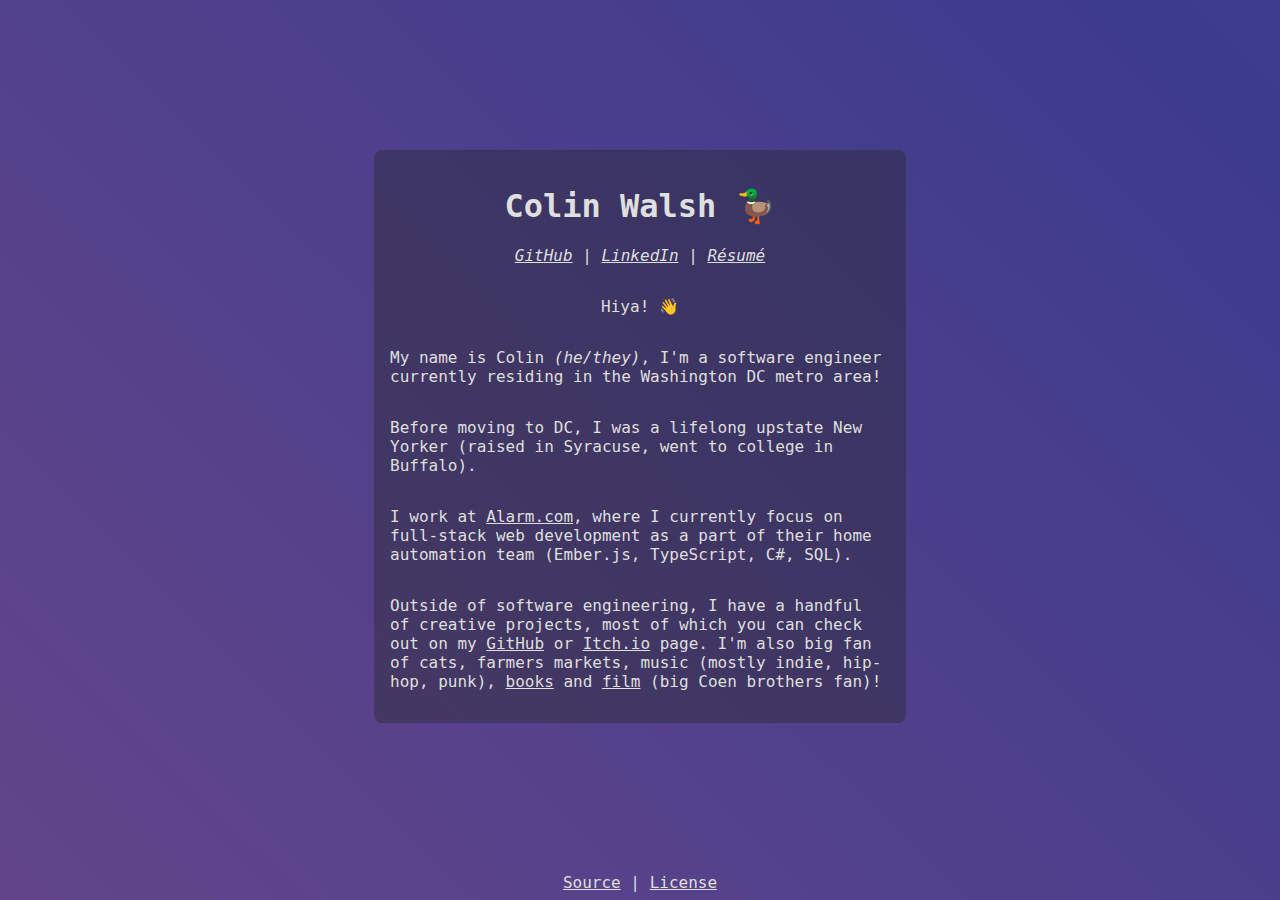
<file: index.html>
<!DOCTYPE html>
<html lang="en">
<head>
	<meta charset="utf-8">
	<link rel="icon" href="files/icons/favicon.png">
	<meta name="description" content="Colin is a software engineer, currently working for Alarm.com, specializing in full-stack web development">
	<meta name="keywords" content="colin, walsh, full, stack, front, end, frontend, backend, software, engineer, buffalo, ny, new york, syracuse, technology, ub, suny, beetosu, alarm.com">
	<meta name="author" content="Colin Walsh">
	<meta name="viewport" content="width=device-width, initial-scale=1.0">
	<link rel="manifest" href="manifest.json">
	<link rel="stylesheet" href="index.css" />
	<meta name="theme-color" content="#282828"/>
	<link rel="apple-touch-icon" href="files/icons/apple-touch-icon.png">
	<script>
		const devMessage =
`feel free to get a better view of this site / my other projects here!
https://github.com/beetosu/cwalsh.dev
٩(๑❛ᴗ❛๑)۶`;
		console.log(devMessage);

		if ('serviceWorker' in navigator) {
			navigator.serviceWorker.register("/serviceworker.js");
		}
	</script>
	<script type="module">
		const emojis = [
			'🖼️', '🙇', '😎', '🐀', '🥸',
			'👍', '🧍', '🧦', '🐸', '🐱',
			'🐭', '🦆', '🦧', '🌱', '🪴',
			'🍎', '🎨', '🏛️', '💾', '‼️',
			'🦬', '🍊'
		  ];
		const idxEmoji = Math.floor(Math.random() * emojis.length);
		const titleElement = document.getElementsByTagName("h1")[0];
		titleElement.innerHTML = titleElement.innerHTML.replace('😄', emojis[idxEmoji]);
	</script>
	<title>Colin Walsh</title>
</head>
<body>
	<div id="container">
		<main>
			<h1>Colin Walsh 😄</h1>
			<address>
				<a href="https://github.com/beetosu">GitHub</a> |
				<a href="https://www.linkedin.com/in/colin-p-walsh/">LinkedIn</a> |
				<a href="files/Resume.pdf">Résumé</a>
			</address>
			<p>
				Hiya! 👋
			</p>
			<p>
				My name is Colin <i>(he/they)</i>, I'm a software engineer currently residing in the Washington DC metro area! 
			</p>
			<p>
				Before moving to DC, I was a lifelong upstate New Yorker (raised in Syracuse, went to college in Buffalo).
			</p>
			<p>
				I work at <a href="https://alarm.com">Alarm.com</a>, where I currently focus on  full-stack web development as
				a part of their home automation team (Ember.js, TypeScript, C#, SQL).
			</p>
			<p>
				Outside of software engineering, I have a handful of creative projects, most of which you can check 
				out on my <a href="https://github.com/beetosu">GitHub</a> or <a href="https://beetosu.itch.io">Itch.io</a> page.
				I'm also big fan of cats, farmers markets, music (mostly indie, hip-hop, punk), <a href="https://www.goodreads.com/grubgrub">books</a>
				and <a href="https://letterboxd.com/beetosu">film</a> (big Coen brothers fan)!
			</p>
		</main>
	</div>
	<footer>
		<a href="https://github.com/beetosu/cwalsh.dev/">Source</a> | 
		<a href="https://github.com/beetosu/cwalsh.dev/blob/master/LICENSE.md">License</a>
	</footer>
</body>
</body>
</file>
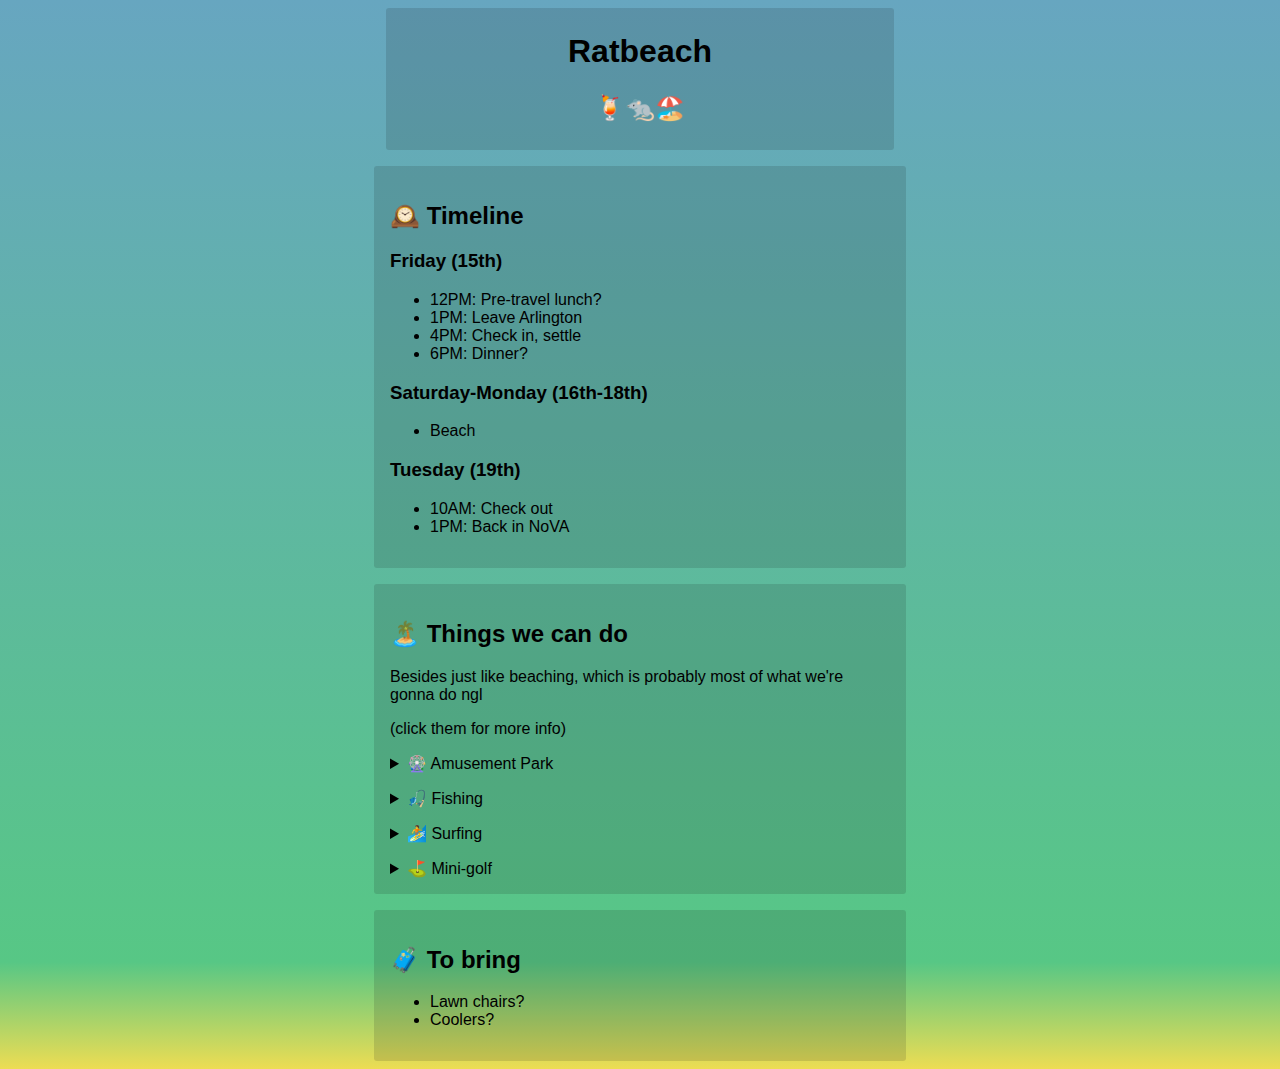
<file: beach/index.html>
<!DOCTYPE html>
<html>
<head>
    <title>🐀Ratbeach🏖️</title>
    <link rel="stylesheet" href="index.css" />
    <meta name="viewport" content="width=device-width, initial-scale=1.0">
</head>
<body>
    <header>
        <h1>Ratbeach</h1>
        <p>🍹🐀🏖️</p>
    </header>
    <main>
        <section id="timeline">
            <h2>🕰️ Timeline</h2>
            <h3>Friday (15th)</h3>
            <ul>
                <li>12PM: Pre-travel lunch?</li>
                <li>1PM: Leave Arlington</li>
                <li>4PM: Check in, settle</li>
                <li>6PM: Dinner?</li>
            </ul>
            <h3>Saturday-Monday (16th-18th)</h3>
            <ul>
                <li>Beach</li>
            </ul>
            <h3>Tuesday (19th)</h3>
            <ul>
                <li>10AM: Check out</li>
                <li>1PM: Back in NoVA</li>
            </ul>
        </section>
        <section id="todo">
            <h2>🏝️ Things we can do</h2>
            <p>Besides just like beaching, which is probably most of what we're gonna do ngl</p>
            <p>(click them for more info)</p>
            <div class="ideas">
                <details>
                    <summary>🎡 Amusement Park</summary>
                    Jolly Roger and Trimper Rides are at the end of the boardwalk, as well as Baja Amusements within driving
                </details>
                <details>
                    <summary>🎣 Fishing</summary>
                    There's some fishing piers/docks, we can maybe rent some stuff to fish
                </details>
                <details>
                    <summary>🏄 Surfing</summary>
                    We can take some lessons and learn
                </details>
                <details>
                    <summary>⛳ Mini-golf</summary>
                    Hell yea
                </details>
            </div>
        </section>
        <section id="checklist">
            <h2>🧳 To bring</h2>
            <ul>
                <li>Lawn chairs?</li>
                <li>Coolers?</li>
            </ul>
        </section>
    </main>
</body>
</html>
</file>
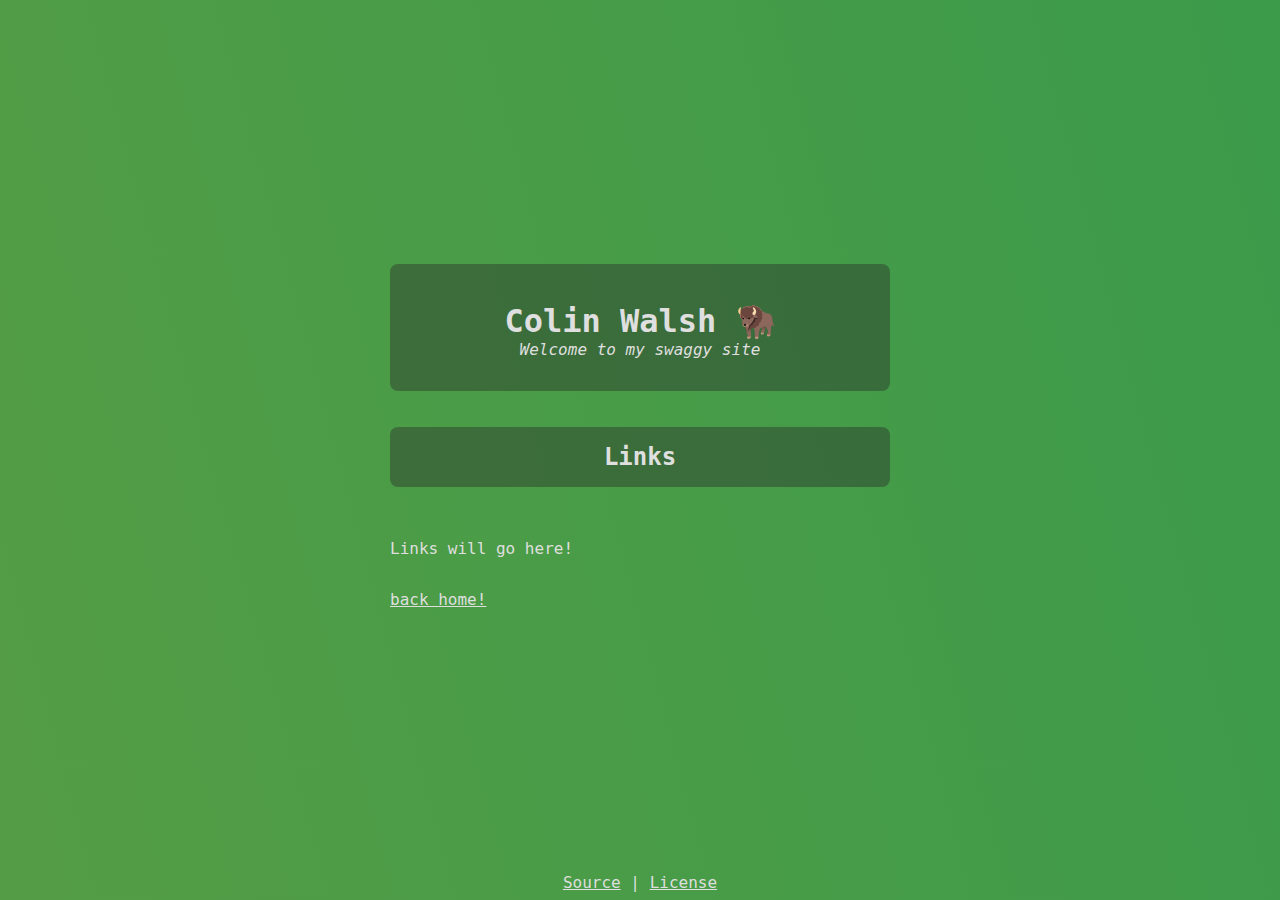
<file: links/index.html>
<!DOCTYPE html>
<html lang="en">
<head>
	<meta charset="utf-8">
	<link rel="icon" href="/files/icons/favicon.png">
	<meta name="description" content="Colin is a software engineer, currently working for Alarm.com, specializing in full-stack web development">
	<meta name="keywords" content="colin, walsh, full, stack, front, end, frontend, backend, software, engineer, buffalo, ny, new york, syracuse, technology, ub, suny, beetosu, alarm.com">
	<meta name="author" content="Colin Walsh">
	<meta name="viewport" content="width=device-width, initial-scale=1.0">
	<link rel="manifest" href="manifest.json">
	<link rel="stylesheet" href="/global.css" />
    <link rel="stylesheet" href="./index.css" />
	<meta name="theme-color" content="#282828"/>
	<link rel="apple-touch-icon" href="files/icons/apple-touch-icon.png">
	<script src="/scripts/global.js"></script>
	<script src="/scripts/emoji-swap.js" type="module"></script>
	<title>Colin Walsh</title>
</head>
<body>
	<div id="container">
		<div id="content">
			<header>
				<a href="/"><h1>Colin Walsh 😄</h1></a>
				<p>Welcome to my swaggy site</p>
			</header>
			<main>
                <h2>Links</h2>
                <p>Links will go here!</p>
                <a href="/">back home!</a>
			</main>
		</div>
	</div>
	<footer>
		<a href="https://github.com/beetosu/cwalsh.dev/">Source</a> | 
		<a href="https://github.com/beetosu/cwalsh.dev/blob/master/LICENSE.md">License</a>
	</footer>
</body>
</file>
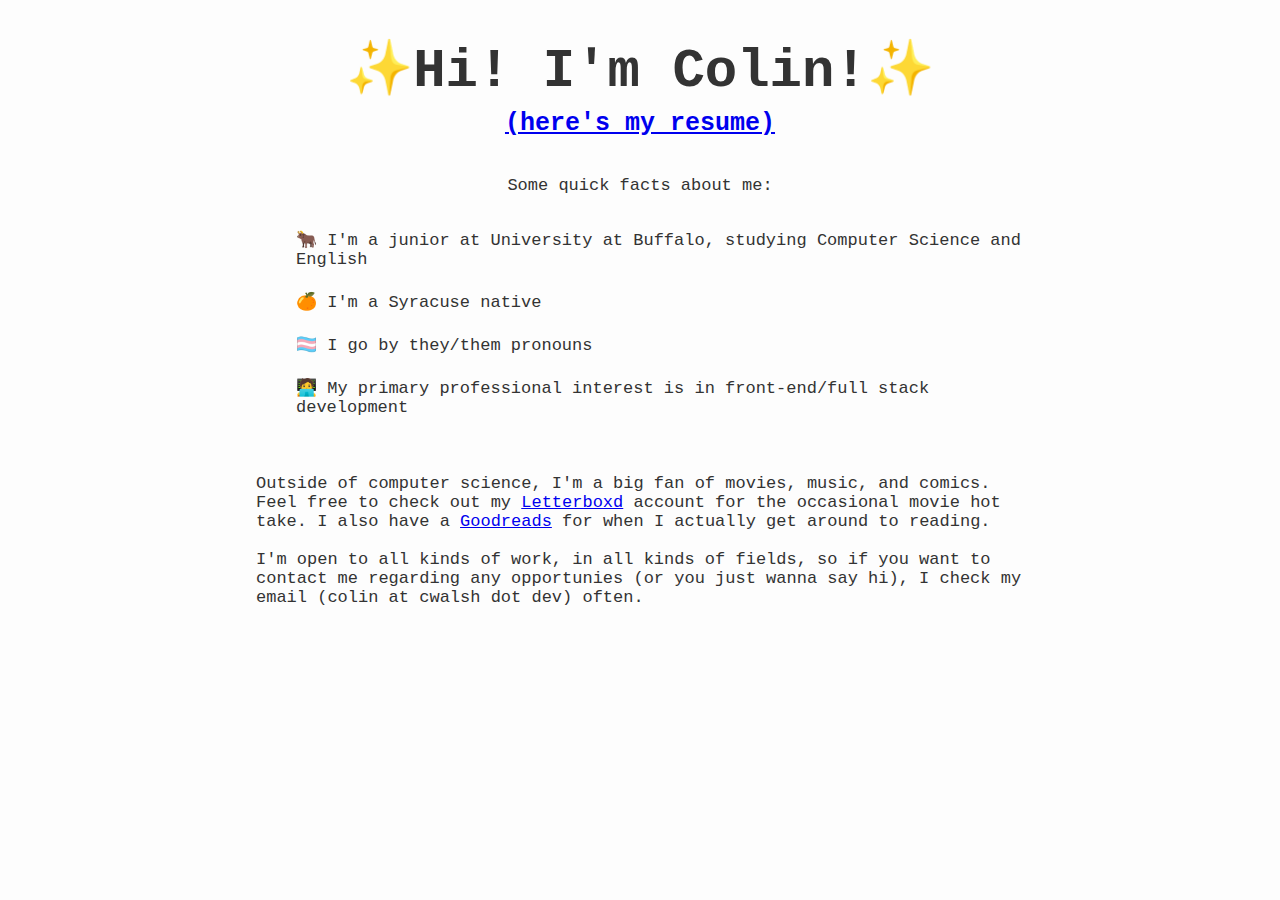
<file: about.html>
<!DOCTYPE html>
<html lang="en">
<head>
    <meta charset="utf-8">
    <link rel="icon" href="favicon.png">
    <meta name="Colin Walsh" content="about me">
    <link rel="stylesheet" href="about.css" />
    <script src="https://twemoji.maxcdn.com/v/latest/twemoji.min.js" crossorigin="anonymous"></script>
    <script>
      async function startSite() {
        twemoji.parse(document.body, { folder: 'svg', ext: '.svg' });
      }
    </script>
    <title>Colin Walsh</title>
</head>
<body onload="startSite();">
  <div class="text">
    <h1>✨Hi! I'm Colin!✨</h1>
    <h2><a href="resume.pdf" target="_blank">(here's my resume)</a></h2>
    <p>Some quick facts about me:</p>
    <ul>
      <li>🐂 I'm a junior at University at Buffalo, studying Computer Science and English</li>
      <li>🍊 I'm a Syracuse native</li>
      <li>🏳️‍⚧️ I go by they/them pronouns</li>
      <li>🧑‍💻 My primary professional interest is in front-end/full stack development</li>
    </ul>
    <p>
      Outside of computer science, I'm a big fan of movies, music, and comics. Feel free to check
      out my <a href="https://letterboxd.com/beetosu/">Letterboxd</a> account for the occasional movie hot take.
      I also have a <a href=" https://www.goodreads.com/grubgrub">Goodreads</a> for when I actually get around to reading.<br><br>
      I'm open to all kinds of work, in all kinds of fields, so if you want to contact me regarding any opportunies (or you just wanna say hi),
      I check my email (colin at cwalsh dot dev) often.
    </p>
  </div>
</body>
</file>
<file: index.css>
body {
	align-items: center;
	animation: flow 30s ease infinite;
	background: linear-gradient(225deg, #6883ba, #3d3b8e, #b55c80);
	background-size: 600% 600%;
	color: #dfdfdf;
	display: flex;
	display: flex;
	flex-direction: column;
	font-family: Inconsolata, monospace;
	height: 100vh;
	height: 100svh;
	justify-content: center;
	margin: 0;
	-webkit-animation: flow 30s ease infinite;
	-moz-animation: flow 30s ease infinite;
}

#container {
	display: flex;
	flex: 1;
	flex-direction: column;
	justify-content: center;
}

main {
	align-items: center;
	background-color: rgb(40, 40, 40, 0.4);
	border-radius: 8px;
	display: flex;
	flex-direction: column;
	max-height: 80vh;
	overflow-y: auto;
	width: min(500px, 80vw);
	padding: 16px;
}

address {
	margin-bottom: 16px;
}

a {
	color: #dfdfdf
}

footer {
	margin-bottom: 8px;
	text-align: center;
}

@-webkit-keyframes flow {
	0%{background-position:0% 50%}
	50%{background-position:100% 50%}
	100%{background-position:0% 50%}
}
@-moz-keyframes flow {
	0%{background-position:0% 50%}
	50%{background-position:100% 50%}
	100%{background-position:0% 50%}
}
@keyframes flow {
	0%{background-position:0% 50%}
	50%{background-position:100% 50%}
	100%{background-position:0% 50%}
}
</file>
<file: beach/index.css>
body {
    min-height: 100vh;
    font-family: Verdana, sans-serif;
    background: rgb(67, 133, 159);
    background: linear-gradient(rgb(103, 166, 192) 0%, rgba(87, 199, 133, 1) 90%, rgba(237, 221, 83, 1) 100%);
}

.ideas {
    display: flex;
    flex-direction: column;
    gap: 16px;
}

header {
    text-align: center;
    background-color: #11111122;
    border-radius: 3px;
    padding: 4px;
    width: min(80vw, 500px);
    margin: 0 auto;

    p {
        font-size: x-large;
    }
}

main {
    display: flex;
    flex-direction: column;
    gap: 16px;
    margin-top: 16px;
    align-items: center;
}

section {
    background-color: #11111122;
    border-radius: 3px;
    padding: 16px;
    width: min(80vw, 500px);
}
</file>
<file: global.css>
body {
	align-items: center;
	animation: flow 30s ease infinite;
	background: linear-gradient(225deg, #6883ba, #3d3b8e, #b55c80);
	background-size: 600% 600%;
	color: #dfdfdf;
	display: flex;
	flex-direction: column;
	font-family: Inconsolata, monospace;
	height: 100vh;
	height: 100svh;
	justify-content: center;
	margin: 0;
	-webkit-animation: flow 30s ease infinite;
	-moz-animation: flow 30s ease infinite;
}

#container {
	display: flex;
	flex: 1;
	flex-direction: column;
	justify-content: center;

	#content {
		align-items: center;
		background-color: rgb(40, 40, 40, 0.4);
		border-radius: 8px;
		display: flex;
		flex-direction: column;
		max-height: 80vh;
		overflow-y: auto;
		width: min(500px, 80vw);
		padding: 16px;

		header {
			margin-bottom: 16px;

			h1 {
				margin-bottom: 0;
			}
			p {
				font-style: italic;
				margin-top: 0;
			}
            a {
                text-decoration: none;
            }
		}
    }
}

a {
	color: #dfdfdf;
}

footer {
	margin-bottom: 8px;
	text-align: center;
}

@-webkit-keyframes flow {
	0%{background-position:0% 50%}
	50%{background-position:100% 50%}
	100%{background-position:0% 50%}
}
@-moz-keyframes flow {
	0%{background-position:0% 50%}
	50%{background-position:100% 50%}
	100%{background-position:0% 50%}
}
@keyframes flow {
	0%{background-position:0% 50%}
	50%{background-position:100% 50%}
	100%{background-position:0% 50%}
}
</file>
<file: links/index.css>
body {
    background: linear-gradient(75deg, #689E41, #1D9951, #0F661E);
    background-size: 600% 600%;
}

#container #content {
    background: none;
    overflow-x: hidden;

    header {
        background-color: rgb(40, 40, 40, 0.4);
		border-radius: 8px;
        padding: 16px 0;
        text-align: center;
        width: inherit;
    }

    main {
        display: flex;
        flex-direction: column;
        width: inherit;
        gap: 16px;

        h2,
        .back-home {
            text-align: center;
            width: inherit;
            background-color: rgb(40, 40, 40, 0.4);
		    border-radius: 8px;
            padding: 16px 0;
        }

        .link {
            align-items: center;
            display: grid;
            grid-template-columns: auto 1fr;
            grid-template-rows: auto auto;
            gap: 0 32px;
            background-color: rgb(40, 40, 40, 0.4);
		    border-radius: 8px;
            width: inherit;
            padding: 16px 0;
            text-decoration: none;

            .link-icon {
                grid-row: 1 / span 2;
                margin-left: 16px;
                width: 72px;
                line-height: 100%;
                font-style: normal;
                font-size: 56px;
                text-decoration: none;
            }

            h3,
            p {
                margin: 0;
                text-decoration: underline
            }

            p {
                font-style: italic;
            }
        }
    }
}
</file>
<file: about.css>
body {
  margin: 0;
  font-family: source-code-pro, Menlo, Monaco, Consolas, 'Courier New',
    monospace;
  -webkit-font-smoothing: antialiased;
  -moz-osx-font-smoothing: grayscale;
  background-color: #fdfdfd;
  color: #333333;
}

.emoji {
  display: inline-block;
  width: auto;
  align-self: center;
  height: 1.1em;
  vertical-align: -0.180em;
}

.text {
  margin: auto;
  width: 60%;
  text-align: center;
  display: flex;
  flex-direction: column;
  align-items: center;
  justify-content: center;
  margin-bottom: 2em;
}

h1 {
  font-size: calc(36px + 2vmin);
  font-weight: bold;
  width: 150%;
  margin-bottom: -.25em;
}

h2 {
  font-size: calc(16px + 1vmin);
}

ul {
  text-align: left;
  font-size: calc(8px + 1vmin);
  list-style: none;
}

li {
  margin-bottom: 1.3em;
}

li .emoji {
  height: 1.75em;
}

p {
  text-align: left;
  font-size: calc(8px + 1vmin);
}
</file>
